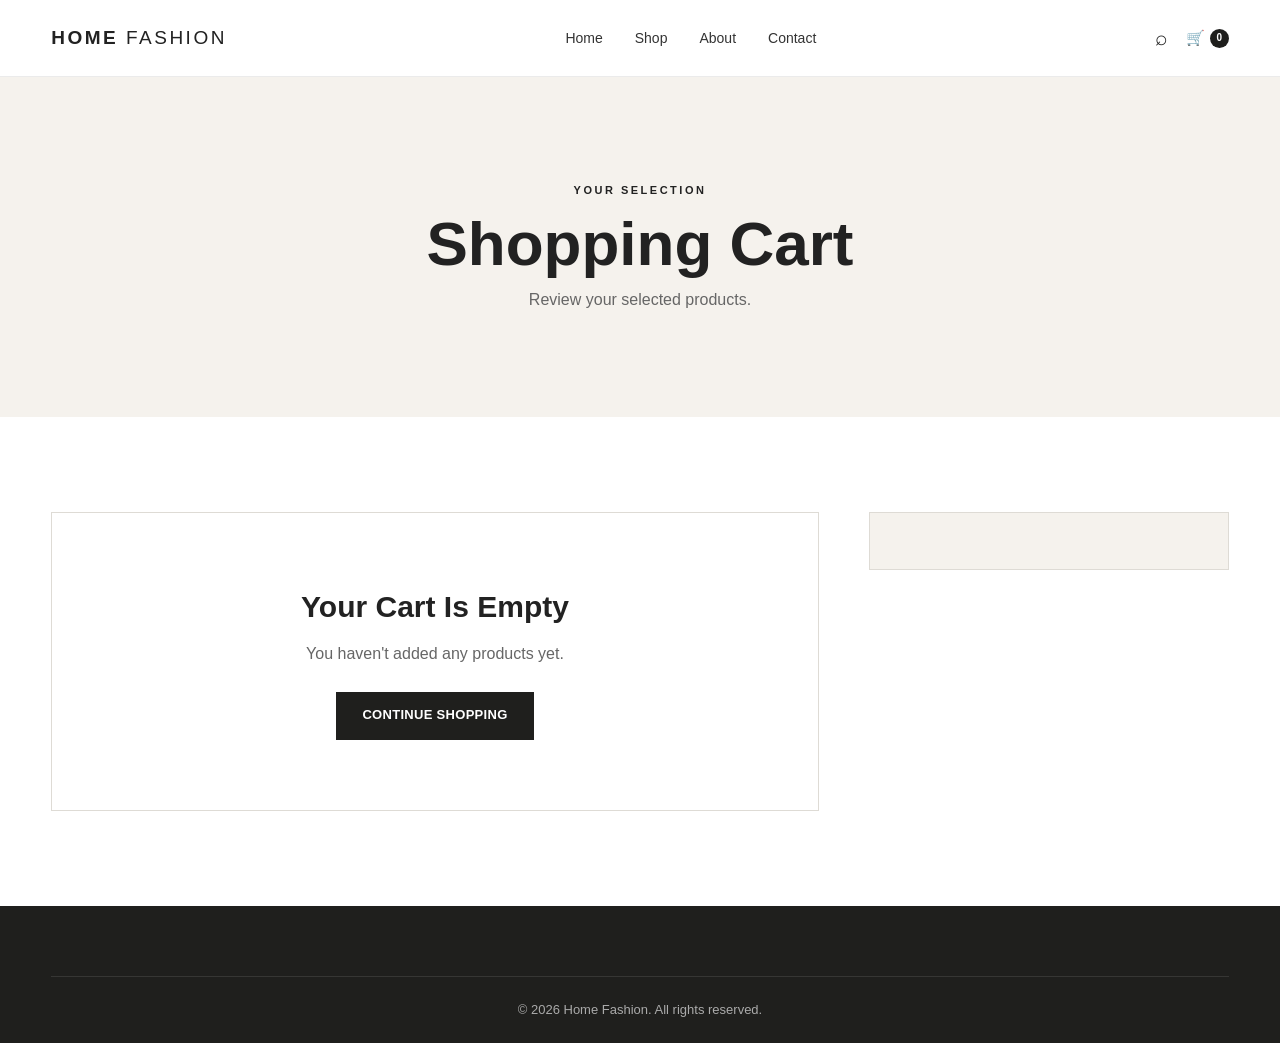
<file: cart.html>
<!DOCTYPE html>
<html lang="en">

<head>

    <meta charset="UTF-8">

    <meta
        name="viewport"
        content="width=device-width, initial-scale=1.0"
    >

    <meta
        name="description"
        content="Review your shopping cart at Home Fashion."
    >

    <title>Shopping Cart | Home Fashion</title>

    <link
        rel="stylesheet"
        href="css/style.css"
    >

</head>


<body>


<header class="header">

    <div class="container nav-container">

        <a
            href="index.html"
            class="logo"
        >
            HOME <span>FASHION</span>
        </a>


        <nav class="nav">

            <a href="index.html">
                Home
            </a>

            <a href="shop.html">
                Shop
            </a>

            <a href="about.html">
                About
            </a>

            <a href="contact.html">
                Contact
            </a>

        </nav>


        <div class="nav-actions">

            <button
                type="button"
                class="search-btn"
                aria-label="Search"
            >
                ⌕
            </button>


            <a
                href="cart.html"
                class="cart active"
                aria-label="Shopping cart"
            >
                🛒

                <span id="cart-count">
                    0
                </span>

            </a>


            <button
                type="button"
                class="menu-btn"
                aria-label="Open menu"
            >
                ☰
            </button>

        </div>

    </div>


    <div class="search-box">

        <input
            type="search"
            placeholder="Search products..."
            aria-label="Search products"
        >

    </div>

</header>



<main>


    <section class="page-hero">

        <div class="container">

            <p class="eyebrow">
                YOUR SELECTION
            </p>

            <h1>
                Shopping Cart
            </h1>

            <p>
                Review your selected products.
            </p>

        </div>

    </section>



    <section class="section">

        <div class="container">

            <div class="cart-layout">


                <!-- PRODUCTS IN CART -->

                <div id="cart-items">
                </div>


                <!-- ORDER SUMMARY -->

                <aside
                    class="cart-summary"
                    id="cart-summary"
                >
                </aside>


            </div>

        </div>

    </section>

</main>



<footer class="footer">

    <div class="container">

        <div class="footer-bottom">

            <p>
                © 2026 Home Fashion.
                All rights reserved.
            </p>

        </div>

    </div>

</footer>



<script src="js/products.js"></script>

<script src="js/main.js"></script>


</body>

</html>
</file>
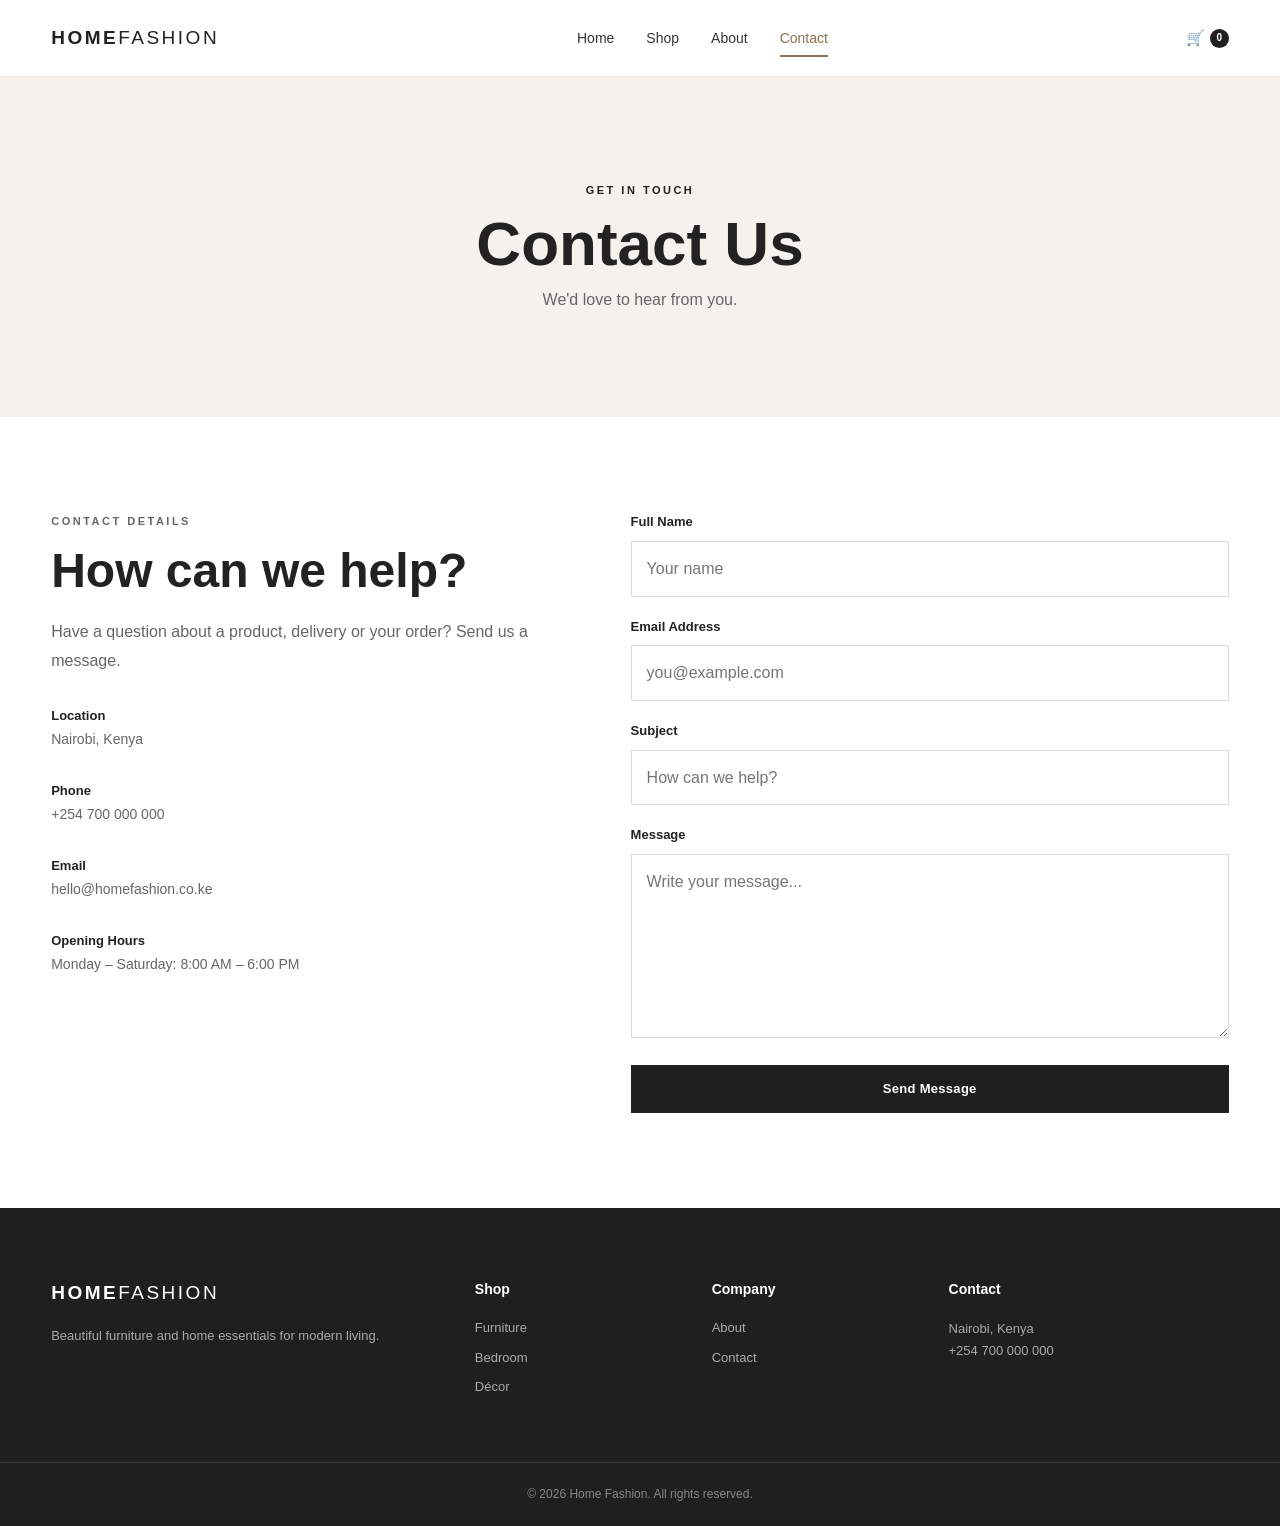
<file: contact.html>
<!DOCTYPE html>
<html lang="en">

<head>

    <meta charset="UTF-8">

    <meta
        name="viewport"
        content="width=device-width, initial-scale=1.0"
    >

    <title>Contact | Home Fashion</title>

    <link rel="stylesheet" href="css/style.css">

</head>


<body>


<header class="header">

    <div class="container nav-container">

        <a href="index.html" class="logo">
            HOME<span>FASHION</span>
        </a>

        <nav class="nav">

            <a href="index.html">
                Home
            </a>

            <a href="shop.html">
                Shop
            </a>

            <a href="about.html">
                About
            </a>

            <a href="contact.html" class="active">
                Contact
            </a>

        </nav>

        <div class="nav-actions">

            <a href="shop.html" class="cart">
                🛒 <span id="cart-count">0</span>
            </a>

            <button
                class="menu-btn"
                onclick="toggleMenu()"
            >
                ☰
            </button>

        </div>

    </div>

</header>


<section class="page-hero">

    <div class="container">

        <p class="eyebrow">
            GET IN TOUCH
        </p>

        <h1>
            Contact Us
        </h1>

        <p>
            We'd love to hear from you.
        </p>

    </div>

</section>


<section class="section">

    <div class="container contact-grid">


        <div class="contact-info">

            <p class="eyebrow">
                CONTACT DETAILS
            </p>

            <h2>
                How can we help?
            </h2>

            <p>
                Have a question about a product, delivery
                or your order? Send us a message.
            </p>


            <div class="contact-item">

                <strong>
                    Location
                </strong>

                <p>
                    Nairobi, Kenya
                </p>

            </div>


            <div class="contact-item">

                <strong>
                    Phone
                </strong>

                <p>
                    +254 700 000 000
                </p>

            </div>


            <div class="contact-item">

                <strong>
                    Email
                </strong>

                <p>
                    hello@homefashion.co.ke
                </p>

            </div>


            <div class="contact-item">

                <strong>
                    Opening Hours
                </strong>

                <p>
                    Monday – Saturday: 8:00 AM – 6:00 PM
                </p>

            </div>

        </div>


        <form
            class="contact-form"
            onsubmit="submitContact(event)"
        >

            <div class="form-group">

                <label>
                    Full Name
                </label>

                <input
                    type="text"
                    placeholder="Your name"
                    required
                >

            </div>


            <div class="form-group">

                <label>
                    Email Address
                </label>

                <input
                    type="email"
                    placeholder="you@example.com"
                    required
                >

            </div>


            <div class="form-group">

                <label>
                    Subject
                </label>

                <input
                    type="text"
                    placeholder="How can we help?"
                    required
                >

            </div>


            <div class="form-group">

                <label>
                    Message
                </label>

                <textarea
                    rows="6"
                    placeholder="Write your message..."
                    required
                ></textarea>

            </div>


            <button class="btn btn-dark full-width">
                Send Message
            </button>

        </form>

    </div>

</section>


<footer class="footer">

    <div class="container footer-grid">

        <div>

            <a href="index.html" class="logo footer-logo">
                HOME<span>FASHION</span>
            </a>

            <p>
                Beautiful furniture and home essentials
                for modern living.
            </p>

        </div>

        <div>

            <h4>Shop</h4>

            <a href="shop.html">Furniture</a>
            <a href="shop.html">Bedroom</a>
            <a href="shop.html">Décor</a>

        </div>

        <div>

            <h4>Company</h4>

            <a href="about.html">About</a>
            <a href="contact.html">Contact</a>

        </div>

        <div>

            <h4>Contact</h4>

            <p>Nairobi, Kenya</p>
            <p>+254 700 000 000</p>

        </div>

    </div>


    <div class="footer-bottom">
        © 2026 Home Fashion. All rights reserved.
    </div>

</footer>

<script src="js/products.js"></script>
<script src="js/main.js"></script>

</body>
</html>
</file>
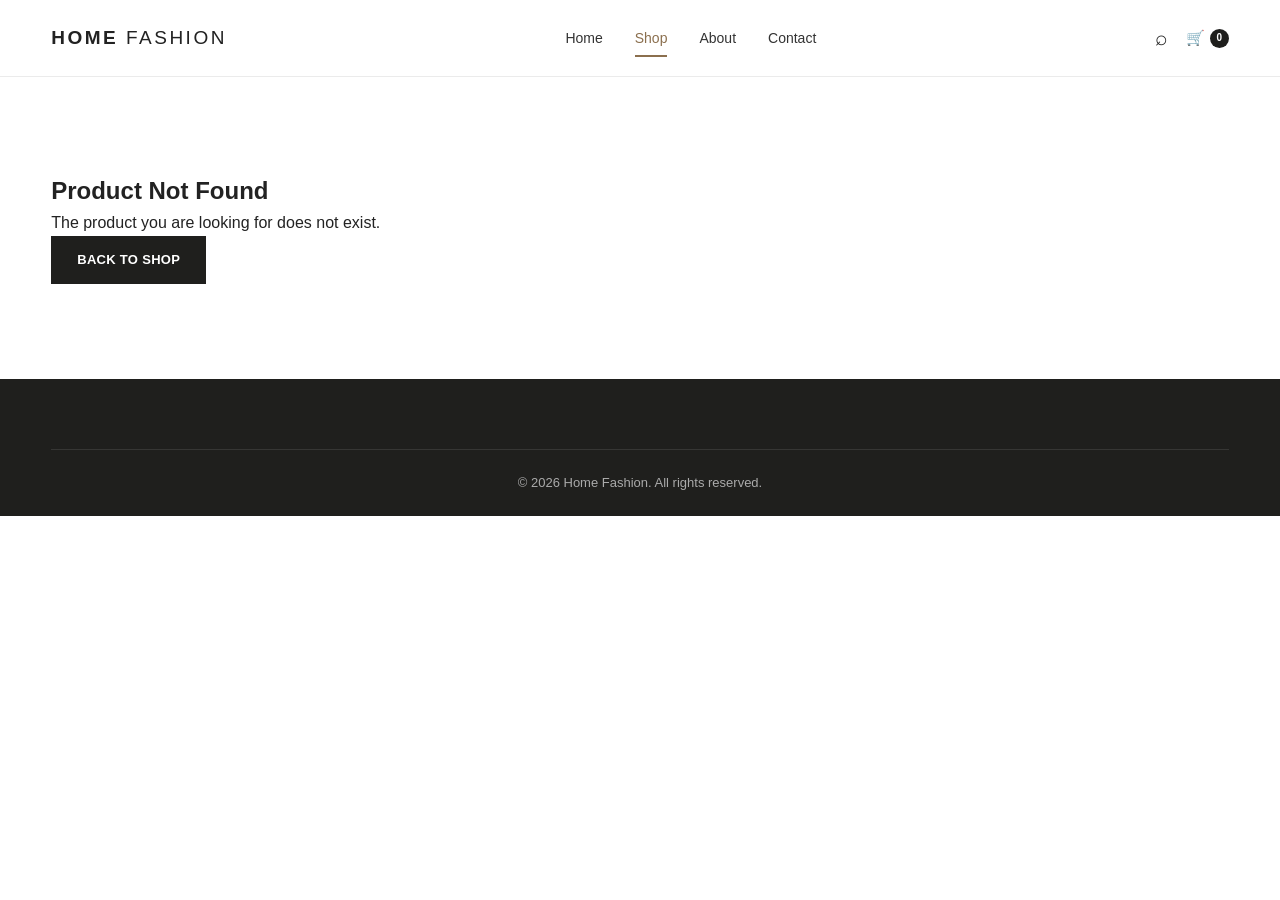
<file: product.html>
<!DOCTYPE html>
<html lang="en">

<head>

    <meta charset="UTF-8">

    <meta
        name="viewport"
        content="width=device-width, initial-scale=1.0"
    >

    <meta
        name="description"
        content="View product details at Home Fashion."
    >

    <title>Product | Home Fashion</title>

    <link
        rel="stylesheet"
        href="css/style.css"
    >

</head>


<body>


<header class="header">

    <div class="container nav-container">

        <a
            href="index.html"
            class="logo"
        >
            HOME <span>FASHION</span>
        </a>


        <nav class="nav">

            <a href="index.html">
                Home
            </a>

            <a
                href="shop.html"
                class="active"
            >
                Shop
            </a>

            <a href="about.html">
                About
            </a>

            <a href="contact.html">
                Contact
            </a>

        </nav>


        <div class="nav-actions">

            <button
                type="button"
                class="search-btn"
                aria-label="Search"
            >
                ⌕
            </button>


            <a
                href="cart.html"
                class="cart"
                aria-label="Shopping cart"
            >
                🛒

                <span id="cart-count">
                    0
                </span>

            </a>


            <button
                type="button"
                class="menu-btn"
                aria-label="Open menu"
            >
                ☰
            </button>

        </div>

    </div>


    <div class="search-box">

        <input
            type="search"
            placeholder="Search products..."
            aria-label="Search products"
        >

    </div>

</header>



<main>

    <section
        class="section"
        id="product-detail"
    >
    </section>

</main>



<footer class="footer">

    <div class="container">

        <div class="footer-bottom">

            <p>
                © 2026 Home Fashion.
                All rights reserved.
            </p>

        </div>

    </div>

</footer>



<script src="js/products.js"></script>

<script src="js/main.js"></script>


</body>

</html>
</file>
<file: css/style.css>
/* =========================================
   HOME FASHION
   V2 — PROFESSIONAL VISUAL DESIGN
========================================= */


/* =========================================
   DESIGN SYSTEM
========================================= */

:root {
    --primary: #1f1f1d;
    --secondary: #8b6f4e;
    --secondary-dark: #6f563b;

    --background: #ffffff;
    --surface: #f5f2ed;
    --surface-dark: #ebe6de;

    --text: #222222;
    --text-light: #666666;
    --text-muted: #888888;

    --border: #dedbd5;

    --white: #ffffff;
    --black: #000000;

    --max-width: 1200px;

    --transition: 0.3s ease;
}


/* =========================================
   RESET
========================================= */

* {
    margin: 0;
    padding: 0;
    box-sizing: border-box;
}


html {
    scroll-behavior: smooth;
}


body {
    font-family:
        Inter,
        -apple-system,
        BlinkMacSystemFont,
        "Segoe UI",
        Roboto,
        Arial,
        sans-serif;

    color: var(--text);

    background: var(--background);

    line-height: 1.6;
}


img {
    width: 100%;
    display: block;
}


a {
    color: inherit;
    text-decoration: none;
}


button,
input,
select,
textarea {
    font: inherit;
}


button {
    cursor: pointer;
}


/* =========================================
   GLOBAL CONTAINER
========================================= */

.container {
    width: min(var(--max-width), 92%);
    margin-inline: auto;
}


/* =========================================
   HEADER
========================================= */

.header {
    position: sticky;
    top: 0;
    z-index: 1000;

    background: rgba(255, 255, 255, 0.96);

    backdrop-filter: blur(12px);

    border-bottom: 1px solid rgba(0, 0, 0, 0.08);
}


.nav-container {
    min-height: 76px;

    display: flex;

    align-items: center;

    justify-content: space-between;
}


/* LOGO */

.logo {
    font-size: 19px;

    font-weight: 800;

    letter-spacing: 2.5px;

    white-space: nowrap;
}


.logo span {
    font-weight: 400;
}


/* NAVIGATION */

.nav {
    display: flex;

    align-items: center;

    gap: 32px;
}


.nav a {
    position: relative;

    font-size: 14px;

    font-weight: 500;

    color: #333;

    padding: 8px 0;

    transition: var(--transition);
}


.nav a::after {
    content: "";

    position: absolute;

    left: 0;

    bottom: 0;

    width: 0;

    height: 2px;

    background: var(--secondary);

    transition: var(--transition);
}


.nav a:hover,
.nav a.active {
    color: var(--secondary);
}


.nav a:hover::after,
.nav a.active::after {
    width: 100%;
}


/* NAV ACTIONS */

.nav-actions {
    display: flex;

    align-items: center;

    gap: 18px;
}


.search-btn,
.menu-btn {
    border: none;

    background: transparent;

    color: var(--text);

    font-size: 21px;

    transition: var(--transition);
}


.search-btn:hover,
.menu-btn:hover {
    color: var(--secondary);
}


.cart {
    position: relative;

    font-size: 15px;

    display: flex;

    align-items: center;

    gap: 5px;
}


#cart-count {
    display: inline-flex;

    align-items: center;

    justify-content: center;

    min-width: 19px;

    height: 19px;

    padding: 0 5px;

    border-radius: 50%;

    background: var(--primary);

    color: var(--white);

    font-size: 10px;

    font-weight: 700;
}


.menu-btn {
    display: none;
}


/* SEARCH */

.search-box {
    display: none;

    padding: 16px;

    background: var(--surface);

    border-top: 1px solid var(--border);
}


.search-box.show {
    display: block;
}


.search-box input {
    display: block;

    width: min(600px, 100%);

    margin: auto;

    padding: 13px 16px;

    border: 1px solid var(--border);

    background: var(--white);

    outline: none;
}


.search-box input:focus {
    border-color: var(--secondary);
}


/* =========================================
   HERO
========================================= */

.hero {
    min-height: 690px;

    position: relative;

    display: flex;

    align-items: center;

    background-image:
        url("https://images.unsplash.com/photo-1600210492486-724fe5c67fb0?auto=format&fit=crop&w=1800&q=85");

    background-size: cover;

    background-position: center;
}


.hero-overlay {
    position: absolute;

    inset: 0;

    background:
        linear-gradient(
            90deg,
            rgba(0, 0, 0, 0.62),
            rgba(0, 0, 0, 0.20)
        );
}


.hero-content {
    position: relative;

    z-index: 2;

    max-width: 680px;

    color: var(--white);
}


.eyebrow {
    margin-bottom: 13px;

    font-size: 11px;

    font-weight: 700;

    letter-spacing: 2.5px;

    text-transform: uppercase;
}


.hero h1 {
    margin-bottom: 25px;

    font-size: clamp(50px, 7vw, 82px);

    line-height: 0.98;

    letter-spacing: -2px;
}


.hero h1 span {
    font-weight: 300;
}


.hero-text {
    max-width: 560px;

    margin-bottom: 34px;

    font-size: 17px;

    line-height: 1.8;

    color: rgba(255, 255, 255, 0.88);
}


.hero-buttons {
    display: flex;

    gap: 12px;

    flex-wrap: wrap;
}


/* =========================================
   BUTTON SYSTEM
========================================= */

.btn {
    display: inline-flex;

    align-items: center;

    justify-content: center;

    min-height: 48px;

    padding: 0 25px;

    border: 1px solid transparent;

    font-size: 13px;

    font-weight: 600;

    letter-spacing: 0.3px;

    transition: var(--transition);
}


.btn-primary {
    background: var(--secondary);

    color: var(--white);
}


.btn-primary:hover {
    background: var(--secondary-dark);

    transform: translateY(-2px);
}


.btn-outline {
    border-color: rgba(255, 255, 255, 0.8);

    color: var(--white);
}


.btn-outline:hover {
    background: var(--white);

    color: var(--primary);
}


.btn-dark {
    background: var(--primary);

    color: var(--white);
}


.btn-dark:hover {
    background: #3b3b38;

    transform: translateY(-2px);
}


.btn-light {
    background: var(--white);

    color: var(--primary);
}


.btn-light:hover {
    background: #eee;

    transform: translateY(-2px);
}


.full-width {
    width: 100%;
}


.center-button {
    text-align: center;

    margin-top: 45px;
}


/* =========================================
   SECTIONS
========================================= */

.section {
    padding: 95px 0;
}


.light-section,
.products-section {
    background: var(--surface);
}


.section-heading {
    max-width: 650px;

    margin: 0 auto 55px;

    text-align: center;
}


.section-heading h2 {
    margin-bottom: 14px;

    font-size: clamp(32px, 4vw, 46px);

    line-height: 1.1;

    letter-spacing: -1px;
}


.section-heading > p:last-child {
    color: var(--text-light);

    font-size: 15px;
}


/* =========================================
   CATEGORY CARDS
========================================= */

.category-grid {
    display: grid;

    grid-template-columns:
        repeat(4, 1fr);

    gap: 18px;
}


.category-card {
    position: relative;

    height: 420px;

    overflow: hidden;

    background: var(--surface-dark);
}


.category-card img {
    height: 100%;

    object-fit: cover;

    transition:
        transform 0.6s ease;
}


.category-card:hover img {
    transform: scale(1.06);
}


.category-overlay {
    position: absolute;

    inset: 0;

    display: flex;

    flex-direction: column;

    justify-content: flex-end;

    padding: 26px;

    color: var(--white);

    background:
        linear-gradient(
            transparent 40%,
            rgba(0, 0, 0, 0.78)
        );
}


.category-overlay h3 {
    margin-bottom: 5px;

    font-size: 23px;

    line-height: 1.2;
}


.category-overlay span {
    font-size: 12px;

    opacity: 0.85;
}


/* =========================================
   PRODUCT GRID
========================================= */

.product-grid {
    display: grid;

    grid-template-columns:
        repeat(4, 1fr);

    gap: 25px;
}


.product-card {
    position: relative;

    background: var(--white);

    overflow: hidden;
}


.product-image {
    position: relative;

    overflow: hidden;

    background: var(--surface-dark);
}


.product-image img {
    aspect-ratio: 1 / 1.08;

    object-fit: cover;

    transition:
        transform 0.5s ease;
}


.product-card:hover
.product-image img {
    transform: scale(1.045);
}


/* PRODUCT BADGE */

.badge {
    position: absolute;

    top: 13px;

    left: 13px;

    z-index: 2;

    padding: 5px 9px;

    background: var(--primary);

    color: var(--white);

    font-size: 9px;

    font-weight: 700;

    letter-spacing: 1px;
}


/* QUICK ADD */

.quick-add {
    position: absolute;

    left: 12px;

    right: 12px;

    bottom: 12px;

    width: calc(100% - 24px);

    padding: 12px;

    border: none;

    background: var(--white);

    color: var(--primary);

    font-size: 12px;

    font-weight: 700;

    opacity: 0;

    transform: translateY(10px);

    transition: var(--transition);
}


.product-card:hover .quick-add {
    opacity: 1;

    transform: translateY(0);
}


.quick-add:hover {
    background: var(--primary);

    color: var(--white);
}


/* PRODUCT INFO */

.product-info {
    padding: 18px 5px 22px;
}


.product-category {
    margin-bottom: 4px;

    color: var(--text-muted);

    font-size: 10px;

    font-weight: 600;

    letter-spacing: 1.2px;

    text-transform: uppercase;
}


.product-info h3 {
    margin-bottom: 5px;

    font-size: 16px;

    font-weight: 600;
}


.price {
    font-size: 15px;

    font-weight: 700;
}


/* =========================================
   PROMOTIONAL BANNER
========================================= */

.promo {
    min-height: 470px;

    display: flex;

    align-items: center;

    color: var(--white);

    background:
        linear-gradient(
            rgba(0, 0, 0, 0.48),
            rgba(0, 0, 0, 0.48)
        ),
        url("https://images.unsplash.com/photo-1600607687920-4e2a09cf159d?auto=format&fit=crop&w=1800&q=85");

    background-size: cover;

    background-position: center;
}


.promo-content {
    width: 100%;
    margin-left: 30px;
}


.promo-content h2 {
    margin-bottom: 16px;

    font-size: clamp(38px, 5vw, 58px);

    line-height: 1.05;

    letter-spacing: -1.5px;
    /* margin-left: 30px; */
}


.promo-content p:not(.eyebrow) {
    max-width: 450px;

    margin-bottom: 27px;

    color: rgba(255,255,255,.85);
}


/* =========================================
   FEATURES
========================================= */

.features {
    display: grid;

    grid-template-columns:
        repeat(4, 1fr);

    gap: 40px;
}


.feature {
    text-align: center;
}


.feature-icon {
    width: 52px;

    height: 52px;

    display: flex;

    align-items: center;

    justify-content: center;

    margin: 0 auto 18px;

    border: 1px solid var(--border);

    border-radius: 50%;

    font-size: 20px;
}


.feature h3 {
    margin-bottom: 8px;

    font-size: 16px;
}


.feature p {
    color: var(--text-light);

    font-size: 13px;

    line-height: 1.7;
}


/* =========================================
   NEWSLETTER
========================================= */

.newsletter {
    padding: 75px 0;

    background: var(--surface);
}


.newsletter-content {
    display: flex;

    align-items: center;

    justify-content: space-between;

    gap: 50px;
}


.newsletter h2 {
    margin-bottom: 8px;

    font-size: 36px;

    line-height: 1.1;
}


.newsletter-content > div > p:last-child {
    color: var(--text-light);
}


.newsletter form {
    display: flex;

    width: min(500px, 100%);
}


.newsletter input {
    flex: 1;

    min-width: 0;

    padding: 15px;

    border: 1px solid var(--border);

    outline: none;
}


.newsletter input:focus {
    border-color: var(--secondary);
}


/* =========================================
   PAGE HERO
========================================= */

.page-hero {
    padding: 105px 0;

    text-align: center;

    background: var(--surface);
}


.page-hero h1 {
    margin-bottom: 12px;

    font-size: clamp(44px, 6vw, 62px);

    line-height: 1;
}


.page-hero p:last-child {
    color: var(--text-light);
}


/* =========================================
   SHOP TOOLBAR
========================================= */

.shop-toolbar {
    display: flex;

    align-items: center;

    justify-content: space-between;

    margin-bottom: 35px;
}


.shop-toolbar select {
    min-width: 190px;

    padding: 12px 15px;

    border: 1px solid var(--border);

    background: var(--white);

    outline: none;
}


.shop-toolbar select:focus {
    border-color: var(--secondary);
}


/* =========================================
   PRODUCT DETAIL
========================================= */

.product-detail-grid {
    display: grid;

    grid-template-columns:
        1.1fr 0.9fr;

    gap: 80px;

    align-items: center;
}


.product-detail-image {
    background: var(--surface);
}


.product-detail-image img {
    aspect-ratio: 1 / 1;

    object-fit: cover;
}


.product-detail-info h1 {
    margin-bottom: 15px;

    font-size: clamp(40px, 5vw, 58px);

    line-height: 1.05;

    letter-spacing: -1.5px;
}


.rating {
    margin-bottom: 20px;

    font-size: 14px;

    letter-spacing: 2px;
}


.rating span {
    color: var(--text-muted);

    font-size: 12px;

    letter-spacing: 0;
}


.detail-price {
    margin-bottom: 20px;

    font-size: 26px;

    font-weight: 700;
}


.description {
    margin-bottom: 28px;

    color: var(--text-light);

    line-height: 1.8;
}


.product-option {
    margin-bottom: 22px;
}


.product-option label {
    display: block;

    margin-bottom: 8px;

    font-size: 13px;

    font-weight: 600;
}


.product-option select {
    width: 100%;

    padding: 13px;

    border: 1px solid var(--border);

    background: var(--white);
}


.quantity {
    display: flex;

    align-items: center;

    gap: 20px;

    margin-bottom: 20px;
}


.quantity button {
    width: 40px;

    height: 40px;

    border: 1px solid var(--border);

    background: var(--white);

    transition: var(--transition);
}


.quantity button:hover {
    background: var(--primary);

    color: var(--white);
}


.product-benefits {
    display: grid;

    gap: 8px;

    margin-top: 25px;

    padding-top: 20px;

    border-top: 1px solid var(--border);

    color: var(--text-light);

    font-size: 13px;
}


/* =========================================
   ABOUT
========================================= */

.about-grid {
    display: grid;

    grid-template-columns:
        1fr 1fr;

    gap: 75px;

    align-items: center;
}


.about-image {
    height: 550px;

    object-fit: cover;
}


.about-content h2 {
    margin-bottom: 22px;

    font-size: clamp(35px, 4vw, 48px);

    line-height: 1.1;

    letter-spacing: -1px;
}


.about-content p {
    margin-bottom: 18px;

    color: var(--text-light);

    line-height: 1.8;
}


/* =========================================
   CONTACT
========================================= */

.contact-grid {
    display: grid;

    grid-template-columns:
        0.9fr 1.1fr;

    gap: 90px;
}


.contact-info h2 {
    margin-bottom: 20px;

    font-size: clamp(35px, 4vw, 48px);

    line-height: 1.1;
}


.contact-info > p {
    color: var(--text-light);

    line-height: 1.8;
}


.contact-item {
    margin-top: 27px;
}


.contact-item strong {
    font-size: 13px;
}


.contact-item p {
    color: var(--text-light);

    font-size: 14px;
}


.contact-form {
    display: grid;

    gap: 20px;
}


.form-group label {
    display: block;

    margin-bottom: 8px;

    font-size: 13px;

    font-weight: 600;
}


.form-group input,
.form-group textarea {
    width: 100%;

    padding: 14px 15px;

    border: 1px solid var(--border);

    background: var(--white);

    outline: none;

    resize: vertical;
}


.form-group input:focus,
.form-group textarea:focus {
    border-color: var(--secondary);
}


/* =========================================
   FOOTER
========================================= */

.footer {
    padding-top: 70px;

    background: var(--primary);

    color: var(--white);
}


.footer-grid {
    display: grid;

    grid-template-columns:
        2fr 1fr 1fr 1.5fr;

    gap: 50px;

    padding-bottom: 55px;
}


.footer p {
    color: #aaa;

    font-size: 13px;

    line-height: 1.7;
}


.footer h4 {
    margin-bottom: 17px;

    font-size: 14px;
}


.footer a:not(.logo) {
    display: block;

    margin-bottom: 9px;

    color: #aaa;

    font-size: 13px;

    transition: var(--transition);
}


.footer a:not(.logo):hover {
    color: var(--white);
}


.footer-logo {
    display: inline-block;

    margin-bottom: 16px;
}


.footer-bottom {
    padding: 22px;

    border-top: 1px solid rgba(255,255,255,.1);

    text-align: center;

    color: #888;

    font-size: 12px;
}


/* =========================================
   RESPONSIVE — TABLET
========================================= */

@media (max-width: 950px) {

    .nav {
        position: absolute;

        top: 76px;

        left: 0;

        width: 100%;

        display: none;

        flex-direction: column;

        align-items: stretch;

        gap: 0;

        background: var(--white);

        border-bottom: 1px solid var(--border);
    }


    .nav.show {
        display: flex;
    }


    .nav a {
        padding: 15px 4%;

        border-bottom: 1px solid var(--border);
    }


    .nav a::after {
        display: none;
    }


    .menu-btn {
        display: block;
    }


    .category-grid,
    .product-grid {
        grid-template-columns:
            repeat(2, 1fr);
    }


    .features {
        grid-template-columns:
            repeat(2, 1fr);
    }


    .newsletter-content {
        flex-direction: column;

        align-items: flex-start;
    }


    .newsletter form {
        width: 100%;
    }


    .product-detail-grid,
    .about-grid,
    .contact-grid {
        grid-template-columns: 1fr;

        gap: 50px;
    }


    .footer-grid {
        grid-template-columns:
            repeat(2, 1fr);
    }

}


/* =========================================
   RESPONSIVE — MOBILE
========================================= */

@media (max-width: 600px) {

    .container {
        width: 90%;
    }


    .nav-container {
        min-height: 68px;
    }


    .nav {
        top: 68px;
    }


    .logo {
        font-size: 16px;

        letter-spacing: 2px;
    }


    .nav-actions {
        gap: 12px;
    }


    .hero {
        min-height: 600px;

        background-position:
            65% center;
    }


    .hero h1 {
        font-size: 52px;

        letter-spacing: -1.5px;
    }


    .hero-text {
        font-size: 15px;
    }


    .section {
        padding: 70px 0;
    }


    .section-heading {
        margin-bottom: 38px;
    }


    .category-grid,
    .product-grid,
    .features {
        grid-template-columns: 1fr;
    }


    .category-card {
        height: 340px;
    }


    .promo {
        min-height: 430px;
    }


    .promo-content h2 {
        font-size: 40px;
    }


    .newsletter {
        padding: 60px 0;
    }


    .newsletter h2 {
        font-size: 30px;
    }


    .newsletter form {
        flex-direction: column;

        gap: 10px;
    }


    .newsletter input,
    .newsletter .btn {
        width: 100%;
    }


    .page-hero {
        padding: 80px 0;
    }


    .shop-toolbar {
        flex-direction: column;

        align-items: flex-start;

        gap: 15px;
    }


    .shop-toolbar select {
        width: 100%;
    }


    .about-image {
        height: 400px;
    }


    .footer-grid {
        grid-template-columns: 1fr;

        gap: 35px;
    }

}

/* =========================================
   CART
========================================= */

.cart-layout {
    display: grid;

    grid-template-columns:
        1fr 360px;

    gap: 50px;

    align-items: start;
}


#cart-items {
    display: grid;

    gap: 15px;
}


.cart-item {
    position: relative;

    display: grid;

    grid-template-columns:
        110px 1fr auto auto auto;

    gap: 20px;

    align-items: center;

    padding: 15px;

    border: 1px solid var(--border);

    background: var(--white);
}


.cart-item img {
    width: 110px;

    height: 110px;

    object-fit: cover;
}


.cart-item-info h3 {
    margin-bottom: 5px;

    font-size: 16px;
}


.cart-item-info > p:last-child {
    font-size: 14px;

    font-weight: 600;
}


.cart-quantity {
    display: flex;

    align-items: center;

    gap: 12px;
}


.cart-quantity button {
    width: 32px;

    height: 32px;

    border: 1px solid var(--border);

    background: var(--white);

    transition: var(--transition);
}


.cart-quantity button:hover {
    background: var(--primary);

    color: var(--white);
}


.cart-item-total {
    min-width: 80px;

    text-align: right;
}


.remove-cart-item {
    width: 30px;

    height: 30px;

    border: none;

    background: transparent;

    color: var(--text-muted);

    font-size: 22px;

    transition: var(--transition);
}


.remove-cart-item:hover {
    color: var(--black);
}


.cart-summary {
    padding: 28px;

    border: 1px solid var(--border);

    background: var(--surface);
}


.summary-row,
.summary-total {
    display: flex;

    justify-content: space-between;

    align-items: center;
}


.summary-row {
    padding: 12px 0;

    color: var(--text-light);

    font-size: 14px;
}


.summary-total {
    margin: 15px 0 25px;

    padding-top: 20px;

    border-top: 1px solid var(--border);

    font-size: 20px;
}


.empty-cart {
    padding: 70px 20px;

    border: 1px solid var(--border);

    text-align: center;
}


.empty-cart h2 {
    margin-bottom: 10px;

    font-size: 30px;
}


.empty-cart p {
    margin-bottom: 25px;

    color: var(--text-light);
}


/* =========================================
   CART MOBILE
========================================= */

@media (max-width: 850px) {

    .cart-layout {
        grid-template-columns: 1fr;
    }


    .cart-item {
        grid-template-columns:
            90px 1fr auto;
    }


    .cart-item img {
        width: 90px;

        height: 90px;
    }


    .cart-quantity {
        grid-column: 2;
    }


    .cart-item-total {
        grid-column: 3;

        grid-row: 2;
    }


    .remove-cart-item {
        position: absolute;

        top: 10px;

        right: 10px;
    }

}


@media (max-width: 500px) {

    .cart-item {
        grid-template-columns:
            80px 1fr;
    }


    .cart-item img {
        width: 80px;

        height: 80px;
    }


    .cart-quantity {
        grid-column: 2;

        margin-top: 5px;
    }


    .cart-item-total {
        grid-column: 2;

        grid-row: auto;

        text-align: left;
    }

}
/* =========================================================
   CART NOTIFICATION
========================================================= */

#cart-message {
    position: fixed;

    top: 25px;

    right: 25px;

    z-index: 9999;

    padding: 15px 22px;

    background: #111;

    color: #fff;

    font-size: 14px;

    opacity: 0;

    transform: translateY(-15px);

    pointer-events: none;

    transition:
        opacity 0.3s ease,
        transform 0.3s ease;
}


#cart-message.show {
    opacity: 1;

    transform: translateY(0);
}
</file>
